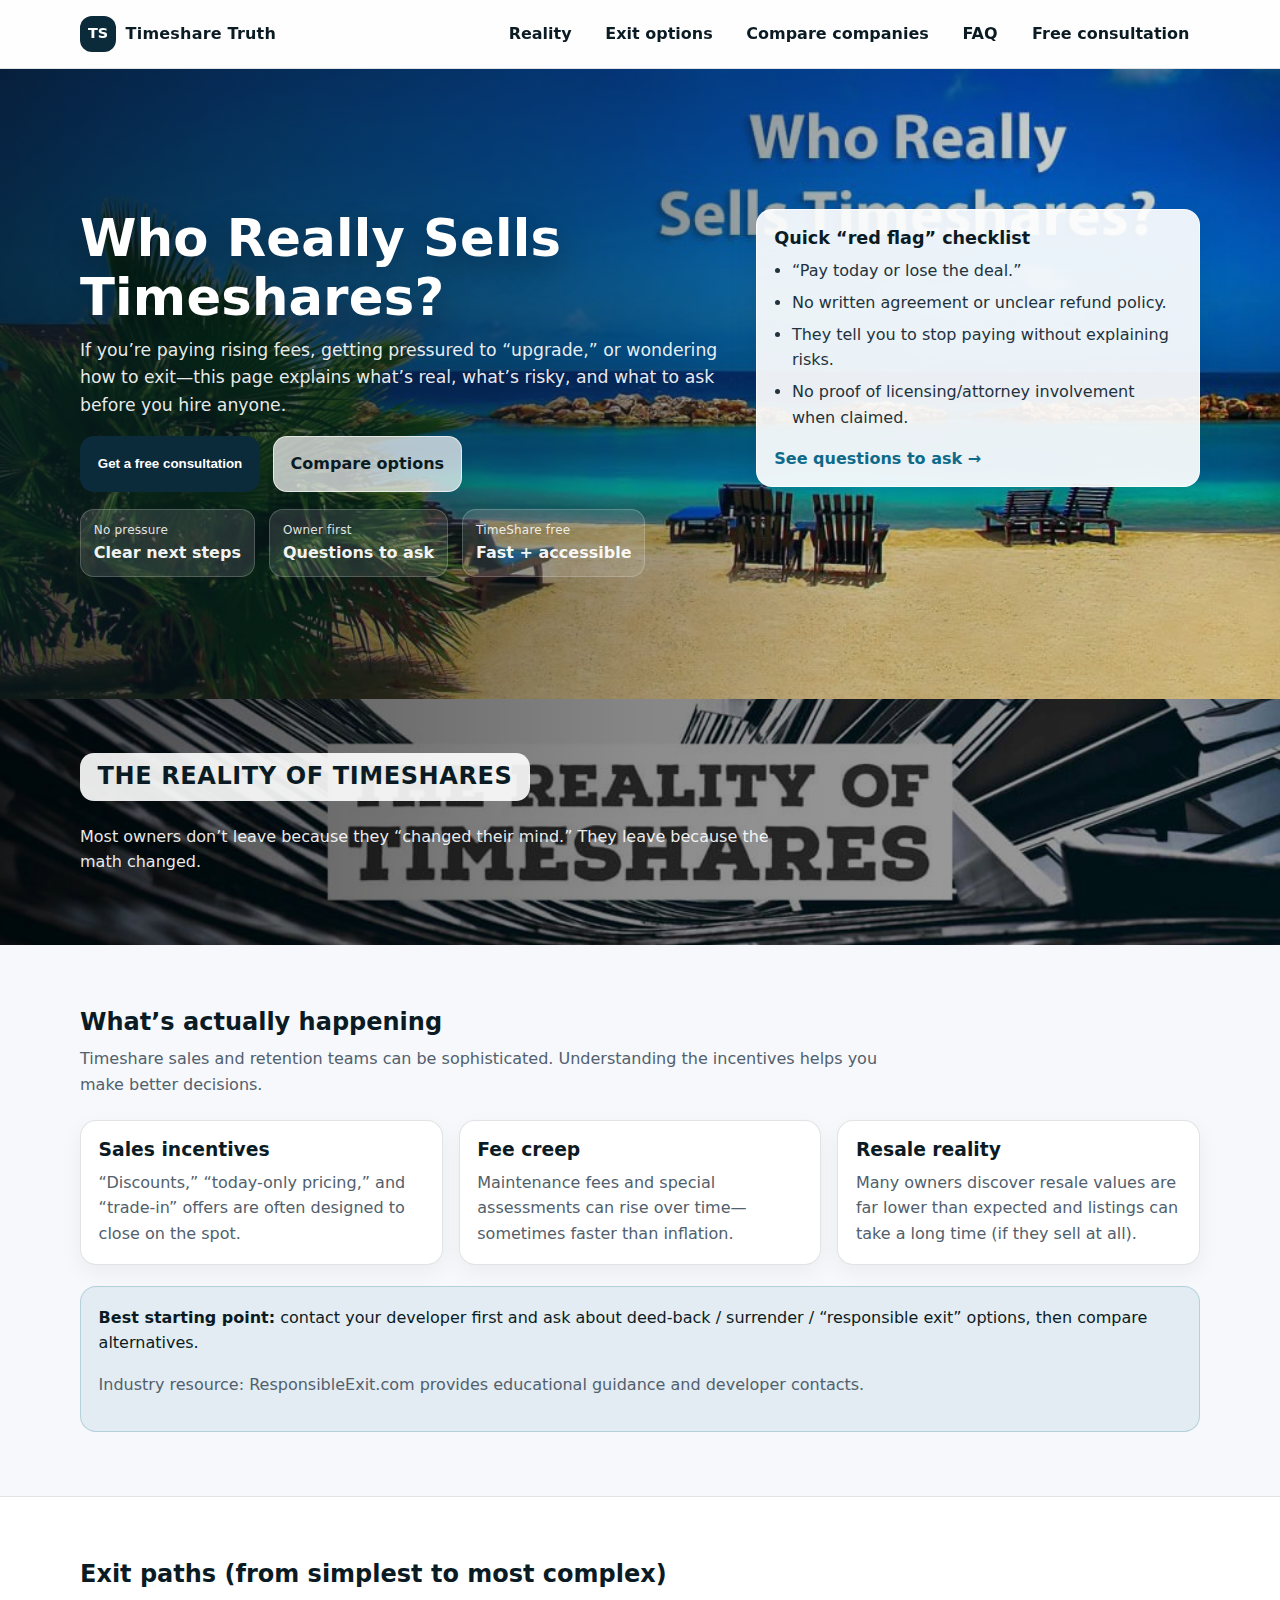
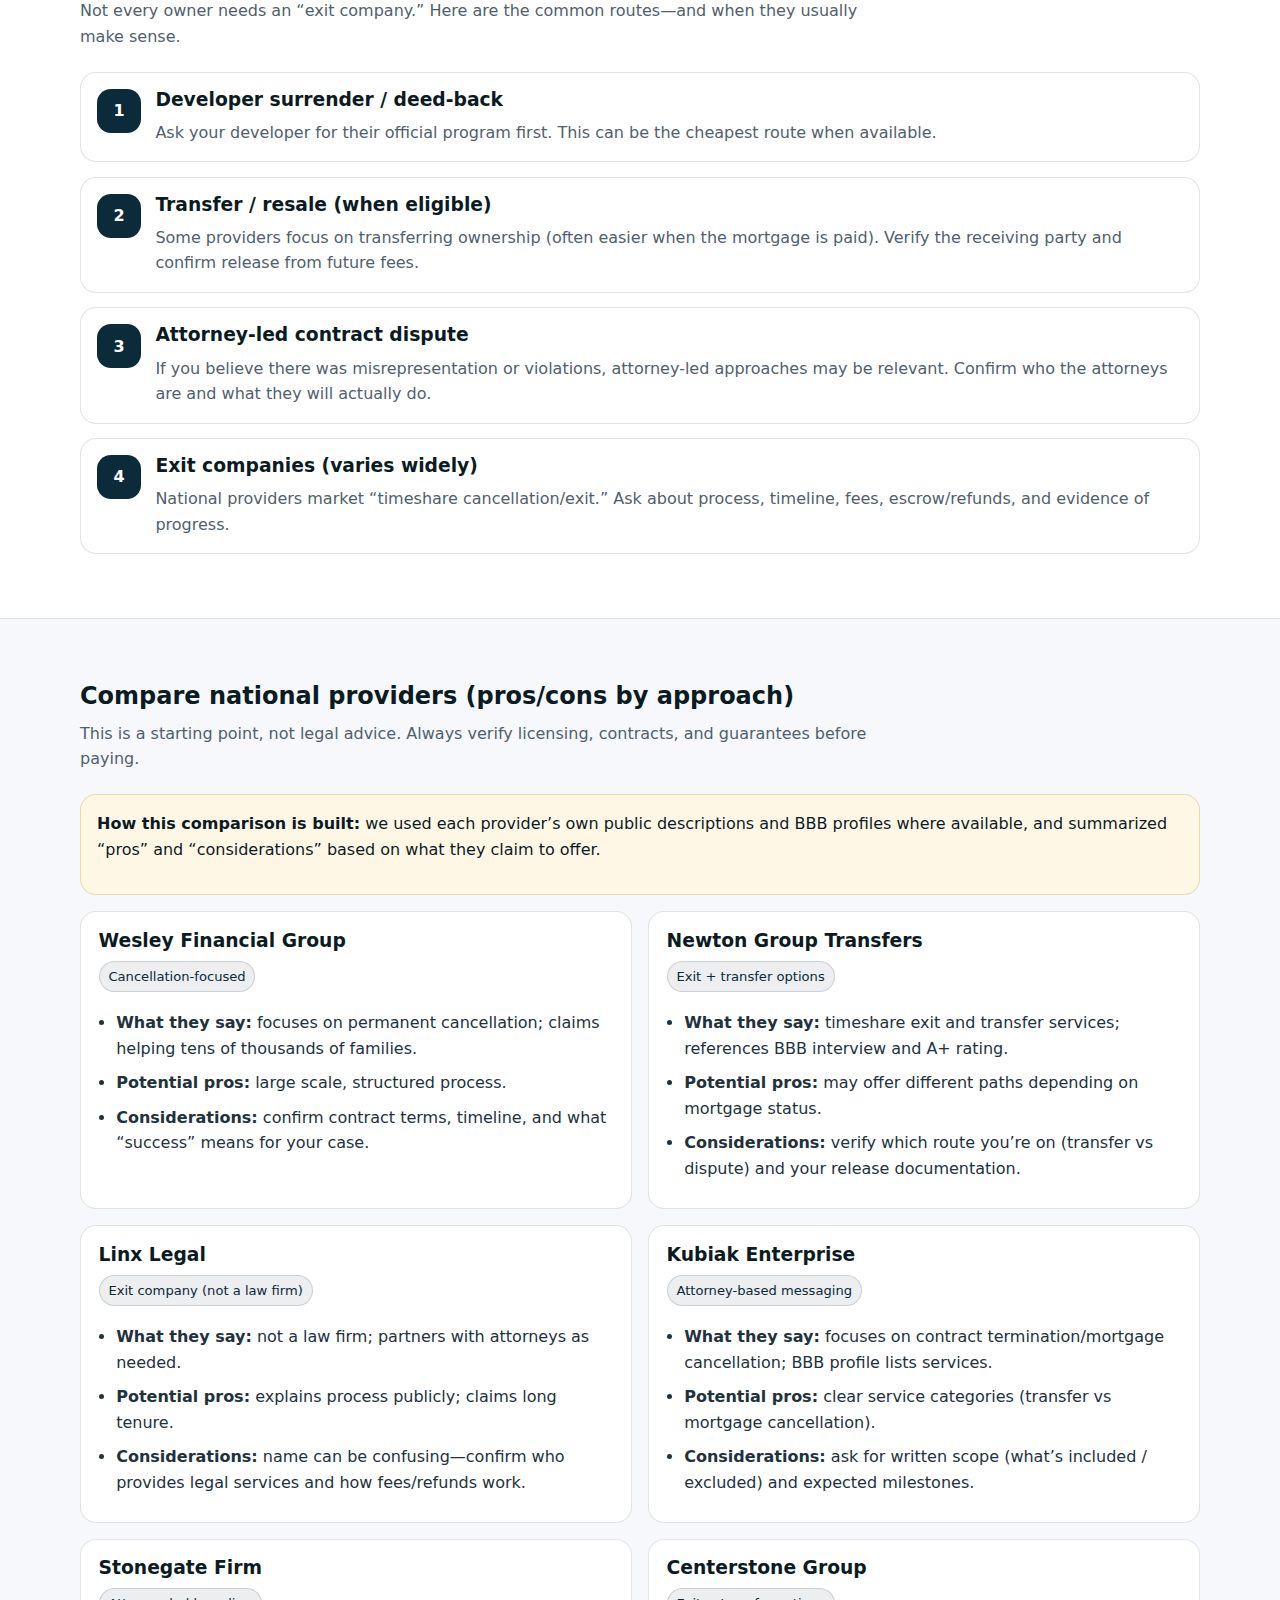
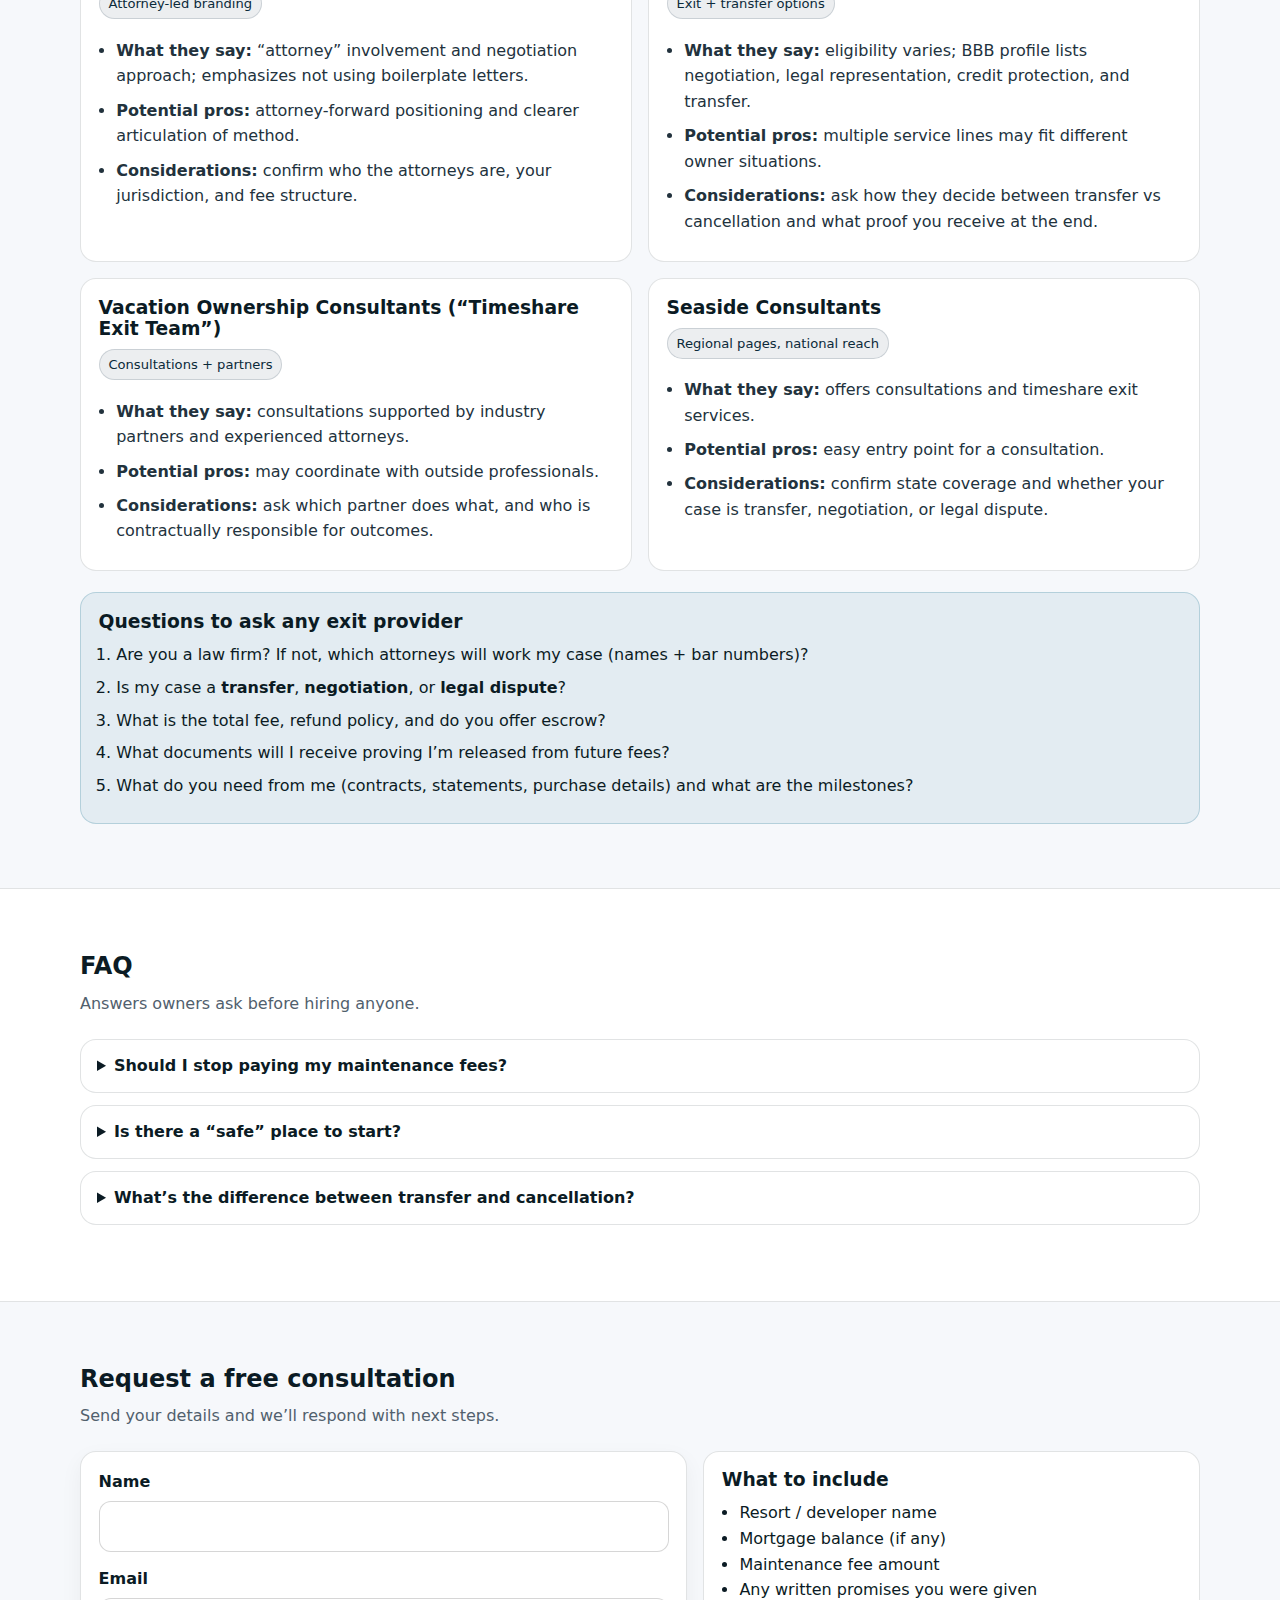
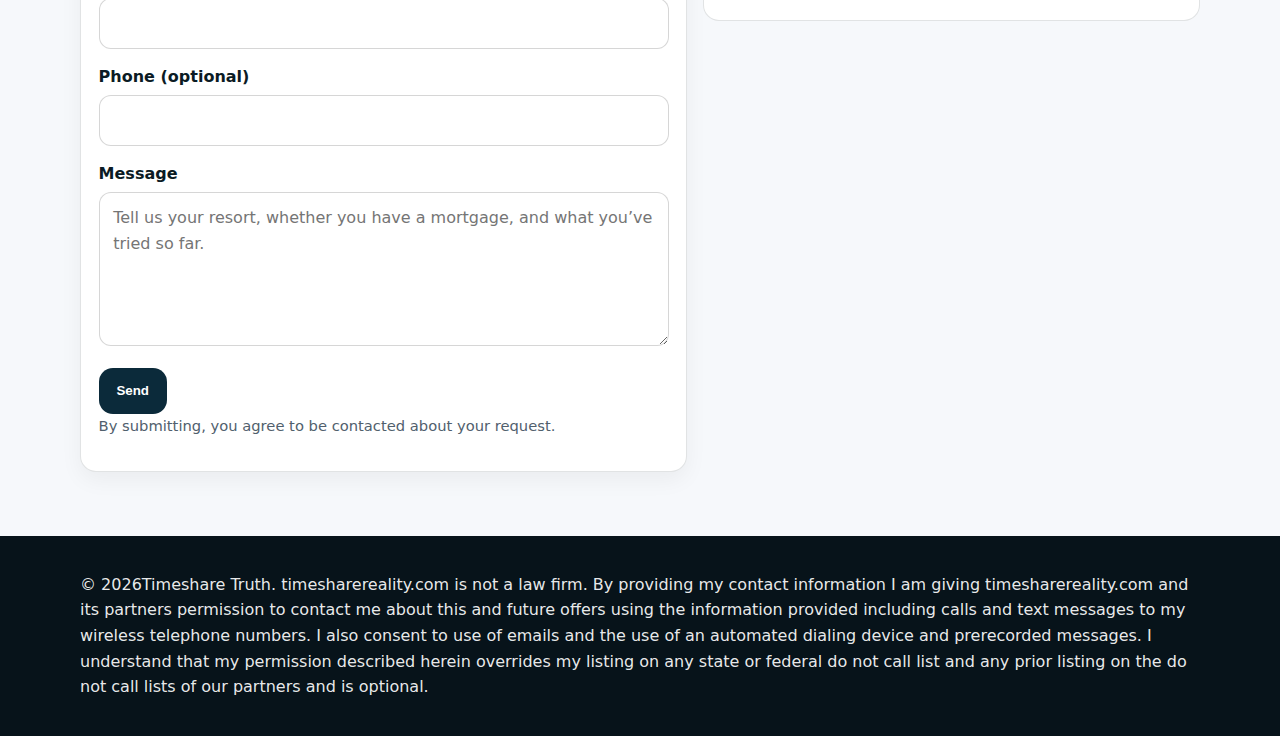
<file: index.html>
<!doctype html>
<html lang="en">
<head>
  <meta charset="utf-8" />
  <meta name="viewport" content="width=device-width, initial-scale=1" />
  <title>The Reality of Timeshares | Know your options before you pay anyone</title>
  <meta name="description" content="A plain-English guide to how timeshares are sold and what responsible exit options look like. Compare common approaches used by national timeshare exit providers and learn what to ask before you hire." />
  <meta name="robots" content="index,follow" />

 
  <link rel="canonical" href="https://avivianowebdesign.github.io/timeshare-site" />

  <meta property="og:title" content="The Reality of Timeshares" />
  <meta property="og:description" content="Know your options before you pay anyone." />
  <meta property="og:type" content="website" />

  <meta name="theme-color" content="#0b2a3a" />
  <link rel="preload" href="styles.css" as="style" />
  <link rel="stylesheet" href="styles.css" />
</head>

<body>
  <a class="skip-link" href="#main">Skip to content</a>

  <header class="site-header" data-header>
    <div class="container header-inner">
      <a class="brand" href="#top" aria-label="Home">
        <span class="brand-mark" aria-hidden="true">TS</span>
        <span class="brand-name">Timeshare Truth</span>
      </a>

      <button class="nav-toggle" type="button" aria-expanded="false" aria-controls="site-nav" data-nav-toggle>
        <span class="sr-only">Open menu</span>
        <span class="hamburger" aria-hidden="true"></span>
      </button>

      <nav id="site-nav" class="site-nav" aria-label="Primary" data-nav>
        <ul>
          <li><a href="#reality">Reality</a></li>
          <li><a href="#options">Exit options</a></li>
          <li><a href="#compare">Compare companies</a></li>
          <li><a href="#faq">FAQ</a></li>
          <li><a class="btn btn-sm" href="#contact">Free consultation</a></li>
        </ul>
      </nav>
    </div>
  </header>

  <main id="main">
    <!-- HERO (layout inspired by your provided images) -->
    <section id="top" class="hero hero--beach" aria-label="Hero">
      <div class="hero-overlay" aria-hidden="true"></div>
      <div class="container hero-inner">
        <div class="hero-copy">
          <h1>Who Really Sells Timeshares?</h1>
          <p class="lead">If you’re paying rising fees, getting pressured to “upgrade,” or wondering how to exit—this page explains what’s real, what’s risky, and what to ask before you hire anyone.</p>

          <div class="hero-actions">
            <button class="btn btn-primary" type="button" data-open-modal>Get a free consultation</button>
            <a class="btn btn-ghost" href="#compare">Compare options</a>
          </div>

          <div class="trust-row" role="list" aria-label="Key points">
            <div class="trust-item" role="listitem">
              <span class="trust-kicker">No pressure</span>
              <span class="trust-text">Clear next steps</span>
            </div>
            <div class="trust-item" role="listitem">
              <span class="trust-kicker">Owner first</span>
              <span class="trust-text">Questions to ask</span>
            </div>
            <div class="trust-item" role="listitem">
              <span class="trust-kicker">TimeShare free</span>
              <span class="trust-text">Fast + accessible</span>
            </div>
          </div>
        </div>

        <aside class="hero-card" aria-label="Quick checklist">
          <h2 class="card-title">Quick “red flag” checklist</h2>
          <ul class="checklist">
            <li>“Pay today or lose the deal.”</li>
            <li>No written agreement or unclear refund policy.</li>
            <li>They tell you to stop paying without explaining risks.</li>
            <li>No proof of licensing/attorney involvement when claimed.</li>
          </ul>
          <a class="card-link" href="#faq">See questions to ask →</a>
        </aside>
      </div>
    </section>

    <!-- SECOND HERO / BANNER -->
    <section class="banner banner--mono" aria-label="Banner">
      <div class="container banner-inner">
        <h2 class="banner-title">THE REALITY OF TIMESHARES</h2>
        <p class="banner-text">Most owners don’t leave because they “changed their mind.” They leave because the math changed.</p>
      </div>
    </section>

    <section id="reality" class="section">
      <div class="container">
        <header class="section-head">
          <h2>What’s actually happening</h2>
          <p>Timeshare sales and retention teams can be sophisticated. Understanding the incentives helps you make better decisions.</p>
        </header>

        <div class="grid grid-3">
          <article class="card">
            <h3>Sales incentives</h3>
            <p>“Discounts,” “today-only pricing,” and “trade-in” offers are often designed to close on the spot.</p>
          </article>
          <article class="card">
            <h3>Fee creep</h3>
            <p>Maintenance fees and special assessments can rise over time—sometimes faster than inflation.</p>
          </article>
          <article class="card">
            <h3>Resale reality</h3>
            <p>Many owners discover resale values are far lower than expected and listings can take a long time (if they sell at all).</p>
          </article>
        </div>

        <div class="callout">
          <p><strong>Best starting point:</strong> contact your developer first and ask about deed-back / surrender / “responsible exit” options, then compare alternatives.</p>
          <p class="muted">Industry resource: ResponsibleExit.com provides educational guidance and developer contacts.</p>
        </div>
      </div>
    </section>

    <section id="options" class="section section-alt">
      <div class="container">
        <header class="section-head">
          <h2>Exit paths (from simplest to most complex)</h2>
          <p>Not every owner needs an “exit company.” Here are the common routes—and when they usually make sense.</p>
        </header>

        <div class="stack">
          <div class="step">
            <div class="step-num" aria-hidden="true">1</div>
            <div class="step-body">
              <h3>Developer surrender / deed-back</h3>
              <p>Ask your developer for their official program first. This can be the cheapest route when available.</p>
            </div>
          </div>

          <div class="step">
            <div class="step-num" aria-hidden="true">2</div>
            <div class="step-body">
              <h3>Transfer / resale (when eligible)</h3>
              <p>Some providers focus on transferring ownership (often easier when the mortgage is paid). Verify the receiving party and confirm release from future fees.</p>
            </div>
          </div>

          <div class="step">
            <div class="step-num" aria-hidden="true">3</div>
            <div class="step-body">
              <h3>Attorney-led contract dispute</h3>
              <p>If you believe there was misrepresentation or violations, attorney-led approaches may be relevant. Confirm who the attorneys are and what they will actually do.</p>
            </div>
          </div>

          <div class="step">
            <div class="step-num" aria-hidden="true">4</div>
            <div class="step-body">
              <h3>Exit companies (varies widely)</h3>
              <p>National providers market “timeshare cancellation/exit.” Ask about process, timeline, fees, escrow/refunds, and evidence of progress.</p>
            </div>
          </div>
        </div>
      </div>
    </section>

    <section id="compare" class="section">
      <div class="container">
        <header class="section-head">
          <h2>Compare national providers (pros/cons by approach)</h2>
          <p>This is a starting point, not legal advice. Always verify licensing, contracts, and guarantees before paying.</p>
        </header>

        <div class="note">
          <p><strong>How this comparison is built:</strong> we used each provider’s own public descriptions and BBB profiles where available, and summarized “pros” and “considerations” based on what they claim to offer.</p>
        </div>

        <div class="compare-grid">
          <article class="compare-card">
            <h3>Wesley Financial Group</h3>
            <p class="tag">Cancellation-focused</p>
            <ul>
              <li><strong>What they say:</strong> focuses on permanent cancellation; claims helping tens of thousands of families.</li>
              <li><strong>Potential pros:</strong> large scale, structured process.</li>
              <li><strong>Considerations:</strong> confirm contract terms, timeline, and what “success” means for your case.</li>
            </ul>
          </article>

          <article class="compare-card">
            <h3>Newton Group Transfers</h3>
            <p class="tag">Exit + transfer options</p>
            <ul>
              <li><strong>What they say:</strong> timeshare exit and transfer services; references BBB interview and A+ rating.</li>
              <li><strong>Potential pros:</strong> may offer different paths depending on mortgage status.</li>
              <li><strong>Considerations:</strong> verify which route you’re on (transfer vs dispute) and your release documentation.</li>
            </ul>
          </article>

          <article class="compare-card">
            <h3>Linx Legal</h3>
            <p class="tag">Exit company (not a law firm)</p>
            <ul>
              <li><strong>What they say:</strong> not a law firm; partners with attorneys as needed.</li>
              <li><strong>Potential pros:</strong> explains process publicly; claims long tenure.</li>
              <li><strong>Considerations:</strong> name can be confusing—confirm who provides legal services and how fees/refunds work.</li>
            </ul>
          </article>

          <article class="compare-card">
            <h3>Kubiak Enterprise</h3>
            <p class="tag">Attorney-based messaging</p>
            <ul>
              <li><strong>What they say:</strong> focuses on contract termination/mortgage cancellation; BBB profile lists services.</li>
              <li><strong>Potential pros:</strong> clear service categories (transfer vs mortgage cancellation).</li>
              <li><strong>Considerations:</strong> ask for written scope (what’s included / excluded) and expected milestones.</li>
            </ul>
          </article>

          <article class="compare-card">
            <h3>Stonegate Firm</h3>
            <p class="tag">Attorney-led branding</p>
            <ul>
              <li><strong>What they say:</strong> “attorney” involvement and negotiation approach; emphasizes not using boilerplate letters.</li>
              <li><strong>Potential pros:</strong> attorney-forward positioning and clearer articulation of method.</li>
              <li><strong>Considerations:</strong> confirm who the attorneys are, your jurisdiction, and fee structure.</li>
            </ul>
          </article>

          <article class="compare-card">
            <h3>Centerstone Group</h3>
            <p class="tag">Exit + transfer options</p>
            <ul>
              <li><strong>What they say:</strong> eligibility varies; BBB profile lists negotiation, legal representation, credit protection, and transfer.</li>
              <li><strong>Potential pros:</strong> multiple service lines may fit different owner situations.</li>
              <li><strong>Considerations:</strong> ask how they decide between transfer vs cancellation and what proof you receive at the end.</li>
            </ul>
          </article>

          <article class="compare-card">
            <h3>Vacation Ownership Consultants (“Timeshare Exit Team”)</h3>
            <p class="tag">Consultations + partners</p>
            <ul>
              <li><strong>What they say:</strong> consultations supported by industry partners and experienced attorneys.</li>
              <li><strong>Potential pros:</strong> may coordinate with outside professionals.</li>
              <li><strong>Considerations:</strong> ask which partner does what, and who is contractually responsible for outcomes.</li>
            </ul>
          </article>

          <article class="compare-card">
            <h3>Seaside Consultants</h3>
            <p class="tag">Regional pages, national reach</p>
            <ul>
              <li><strong>What they say:</strong> offers consultations and timeshare exit services.</li>
              <li><strong>Potential pros:</strong> easy entry point for a consultation.</li>
              <li><strong>Considerations:</strong> confirm state coverage and whether your case is transfer, negotiation, or legal dispute.</li>
            </ul>
          </article>
        </div>

        <div class="callout">
          <h3>Questions to ask any exit provider</h3>
          <ol class="questions">
            <li>Are you a law firm? If not, which attorneys will work my case (names + bar numbers)?</li>
            <li>Is my case a <strong>transfer</strong>, <strong>negotiation</strong>, or <strong>legal dispute</strong>?</li>
            <li>What is the total fee, refund policy, and do you offer escrow?</li>
            <li>What documents will I receive proving I’m released from future fees?</li>
            <li>What do you need from me (contracts, statements, purchase details) and what are the milestones?</li>
          </ol>
        </div>
      </div>
    </section>

    <section id="faq" class="section section-alt">
      <div class="container">
        <header class="section-head">
          <h2>FAQ</h2>
          <p>Answers owners ask before hiring anyone.</p>
        </header>

        <div class="faq">
          <details>
            <summary>Should I stop paying my maintenance fees?</summary>
            <div class="faq-body">
              <p>Don’t do anything based on a sales pitch. Ask for a written plan that explains the risks, including credit impact, collections, or foreclosure on deeded products. Consider speaking to a licensed attorney in your state.</p>
            </div>
          </details>
          <details>
            <summary>Is there a “safe” place to start?</summary>
            <div class="faq-body">
              <p>Start by contacting your developer for official exit options, and review educational resources like ResponsibleExit.com for guidance on responsible exit paths.</p>
            </div>
          </details>
          <details>
            <summary>What’s the difference between transfer and cancellation?</summary>
            <div class="faq-body">
              <p><strong>Transfer</strong> changes the owner on title/contract. <strong>Cancellation</strong> aims to terminate obligations entirely (often through negotiation or legal theories). Which one you need depends on your contract and mortgage status.</p>
            </div>
          </details>
        </div>
      </div>
    </section>

    <section id="contact" class="section">
      <div class="container">
        <header class="section-head">
          <h2>Request a free consultation</h2>
          <p>Send your details and we’ll respond with next steps.</p>
        </header>

        
<div class="contact-grid">  <!-- ✅ Formspree form (replaces Netlify) -->
  <form
    class="form" 
    action="https://formspree.io/f/xeeooznw"
    action="https://formspree.io/f/xeeooznw"
    method="POST"
    > 
    
    <div class="field">
      <label for="name">Name</label>
      <input id="name" name="name" type="text" autocomplete="name" required />
    </div>
    <div class="field"> <label for="email">Email</label> 
      <input id="email" name="email" type="email" autocomplete="email" required /> 
    </div>
    
    <div class="field"> <label for="phone">Phone (optional)</label>
      <input id="phone" name="phone" type="tel" autocomplete="tel" /> 
    </div> 
    
    <div class="field"> <label for="message">Message</label> 
      <textarea
        id="message" 
        name="message"
        rows="5"
        required placeholder="Tell us your resort, whether you have a mortgage, and what you’ve tried so far."
        ></textarea> 
    </div> 
    
    <!-- Redirect after submit (prevents 404) -->
<input type="hidden" name="_redirect" value="success.html" />
<!-- Spam honeypot -->
<input type="text" name="_gotcha" style="display:none" />
    
<button class="btn btn-primary" type="submit">Send</button>
    <p class="muted small">
      By submitting, you agree to be contacted about your request.
    </p>
  </form>


          <aside class="sidebar">
            <div class="sidebar-card">
              <h3>What to include</h3>
              <ul>
                <li>Resort / developer name</li>
                <li>Mortgage balance (if any)</li>
                <li>Maintenance fee amount</li>
                <li>Any written promises you were given</li>
              </ul>
            </div>
          </aside>
        </div>
      </div>
    </section>
  </main>

  <footer class="site-footer">
    <div class="container footer-inner">
      <p>© <span id="year"></span>Timeshare Truth. timesharereality.com is not a law firm. By providing my contact information I am giving timesharereality.com and its partners permission to contact me about this and future offers using the information provided including calls and text messages to my wireless telephone numbers. I also consent to use of emails and the use of an automated dialing device and prerecorded messages. I understand that my permission described herein overrides my listing on any state or federal do not call list and any prior listing on the do not call lists of our partners and is optional.</p>
      <p class="muted small"></p>
    </div>
  </footer>
<!-- ✅ MODAL FORM (ALSO FORMSPREE FIXED) -->
<div class="modal" id="cta-modal" aria-hidden="true">
  <div class="modal-panel">
    <button class="modal-close" data-close-modal>&times;</button>
    <h2>Get a free consultation</h2>

    <form action="https://formspree.io/f/xeeooznw" method="POST">
      <label>Name
        <input type="text" name="name" required />
      </label>

      <label>Email
        <input type="email" name="email" required />
      </label>

      <label>Phone
        <input type="tel" name="phone" />
      </label>

      <label>Message
        <textarea name="message" required></textarea>
      </label>

      <input type="hidden" name="_redirect" value="success.html" />
      <input type="text" name="_gotcha" style="display:none" />

      <button type="submit" class="btn btn-primary">Submit</button>
    </form>
  </div>
</div>

 
    
<script src="script.js"></script>
</body>
</html>
</file>
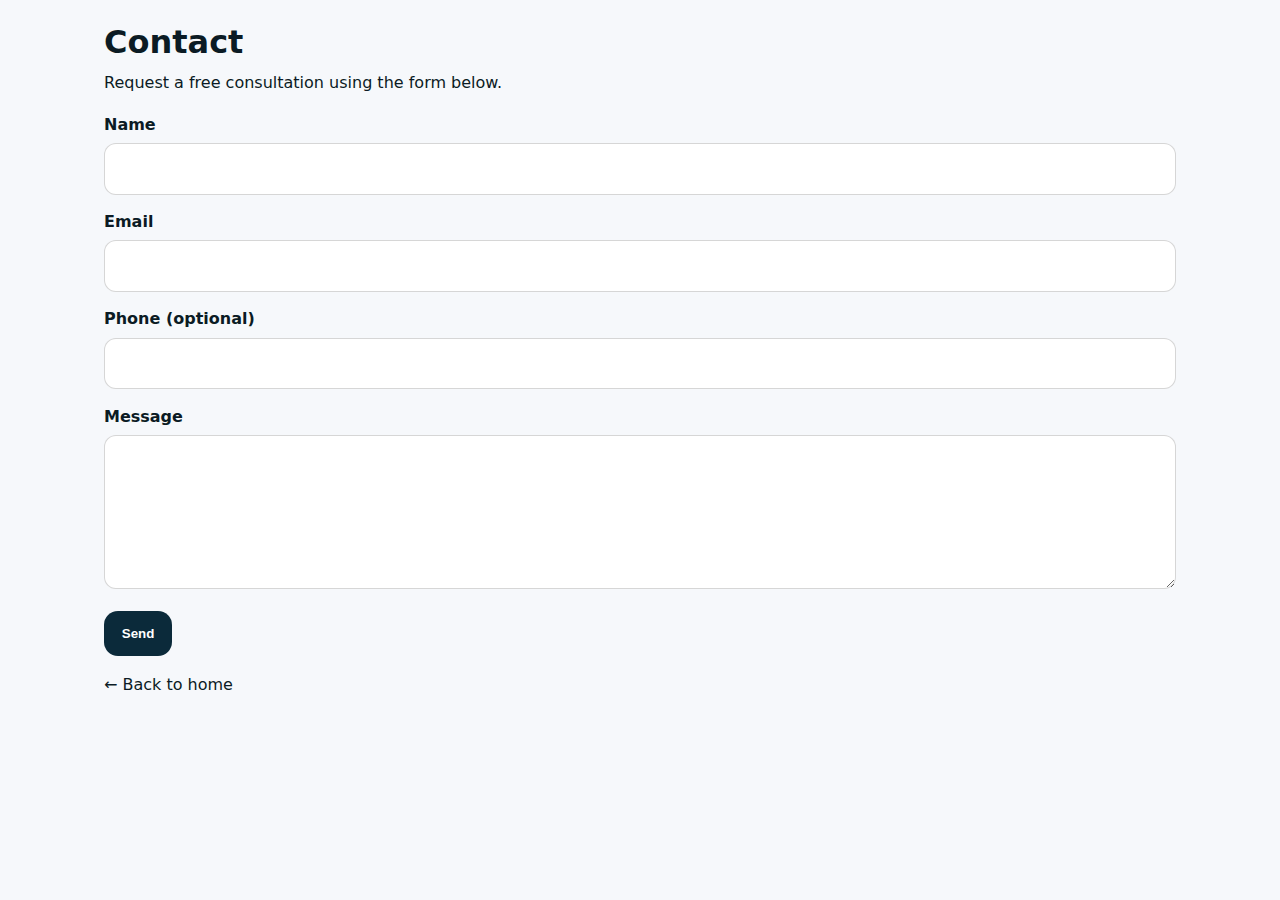
<file: contact.html>
<!doctype html>
<html lang="en">
<head>
  <meta charset="utf-8" />
  <meta name="viewport" content="width=device-width, initial-scale=1" />
  <title>Contact | Timeshare Reality</title>
  <meta name="robots" content="index,follow" />
  <!-- Canonical (avoid Netlify URL) -->
  <link rel="canonical" href="http://timesharereality.com/" />


  <meta name="theme-color" content="#0b2a3a" />
  <link rel="preload" href="styles.css" as="style" />
  <link rel="stylesheet" href="styles.css" />
</head>
<body>
  <main class="container" style="padding:24px;">
    <h1>Contact</h1>
    <p>Request a free consultation using the form below.</p>

    <form action="https://formspree.io/f/xeeooznw" method="POST">
      <div class="field">
        <label>Name</label>
        <input name="name" type="text" required />
      </div>

      <div class="field">
        <label>Email</label>
        <input name="email" type="email" required />
      </div>

      <div class="field">
        <label>Phone (optional)</label>
        <input name="phone" type="tel" />
      </div>

      <div class="field">
        <label>Message</label>
        <textarea name="message" rows="5" required></textarea>
      </div>

      <input type="hidden" name="_redirect" value="success.html" />
      <input type="text" name="_gotcha" style="display:none" />

      <button class="btn btn-primary" type="submit">Send</button>
    </form>

    <p style="margin-top:16px;"><a href="index.html">← Back to home</a></p>
  </main>
</body>
</html>
</file>
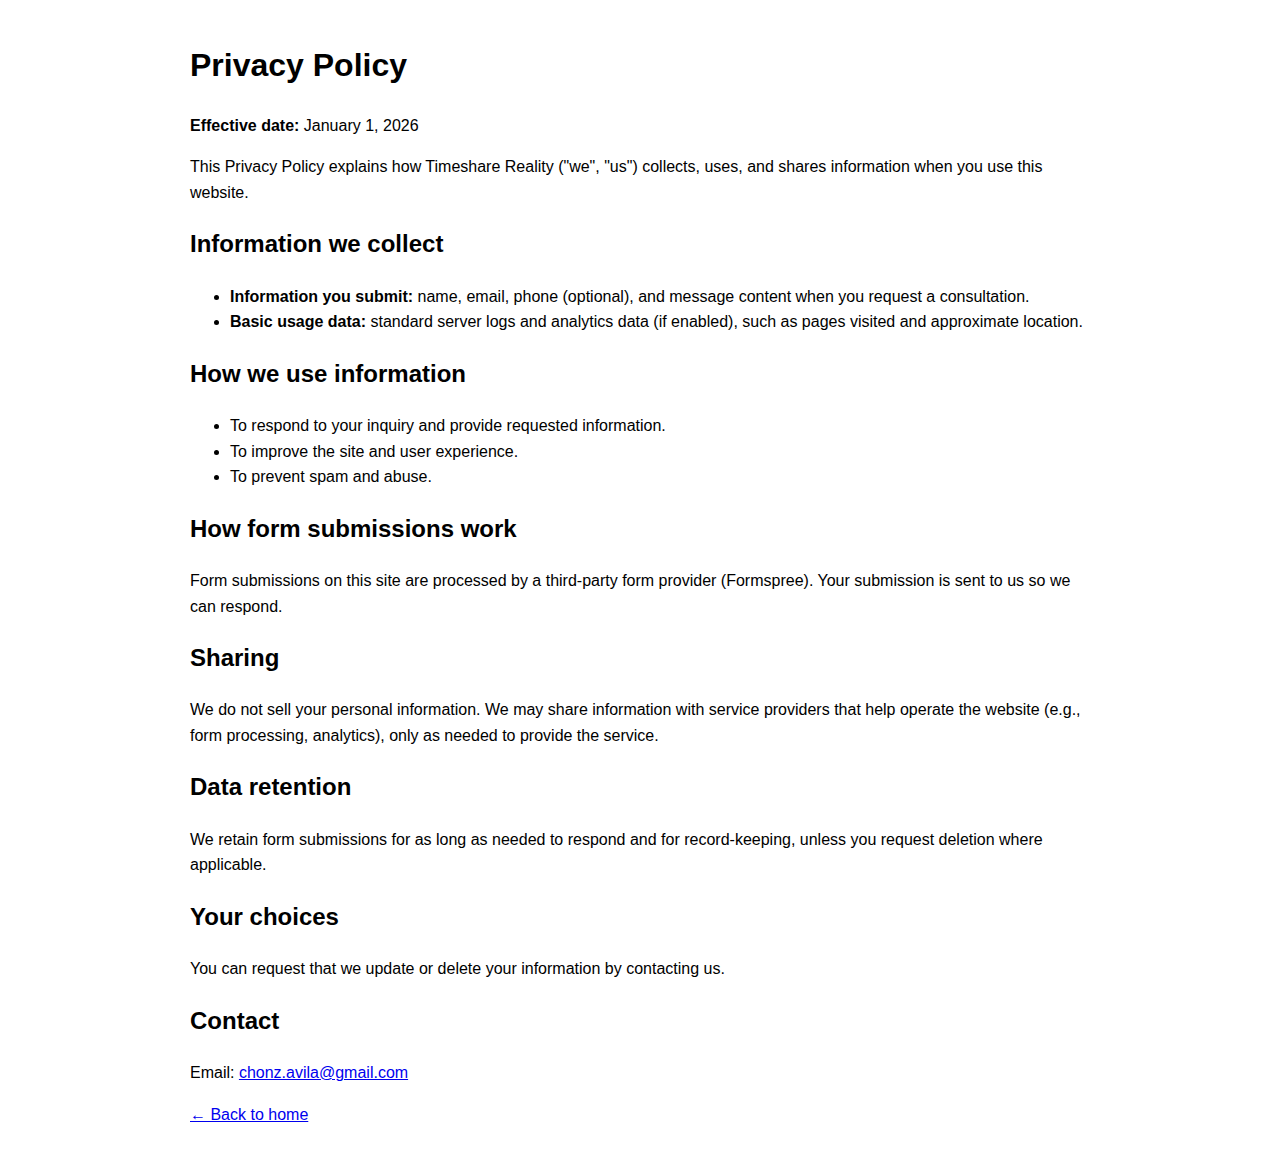
<file: privacy.html>
<!doctype html>
<html lang="en">
<head>
  <meta charset="utf-8" />
  <meta name="viewport" content="width=device-width, initial-scale=1" />
  <title>Privacy Policy | Timeshare Reality</title>
  <meta name="robots" content="index,follow" />
  <link rel="canonical" href="https://timesharereality.com/privacy.html" />
</head>
<body>
  <main style="max-width:900px;margin:40px auto;font-family:Arial;line-height:1.6;padding:0 16px;">
    <h1>Privacy Policy</h1>
    <p><strong>Effective date:</strong> January 1, 2026</p>

    <p>This Privacy Policy explains how Timeshare Reality ("we", "us") collects, uses, and shares information when you use this website.</p>

    <h2>Information we collect</h2>
    <ul>
      <li><strong>Information you submit:</strong> name, email, phone (optional), and message content when you request a consultation.</li>
      <li><strong>Basic usage data:</strong> standard server logs and analytics data (if enabled), such as pages visited and approximate location.</li>
    </ul>

    <h2>How we use information</h2>
    <ul>
      <li>To respond to your inquiry and provide requested information.</li>
      <li>To improve the site and user experience.</li>
      <li>To prevent spam and abuse.</li>
    </ul>

    <h2>How form submissions work</h2>
    <p>Form submissions on this site are processed by a third-party form provider (Formspree). Your submission is sent to us so we can respond.</p>

    <h2>Sharing</h2>
    <p>We do not sell your personal information. We may share information with service providers that help operate the website (e.g., form processing, analytics), only as needed to provide the service.</p>

    <h2>Data retention</h2>
    <p>We retain form submissions for as long as needed to respond and for record-keeping, unless you request deletion where applicable.</p>

    <h2>Your choices</h2>
    <p>You can request that we update or delete your information by contacting us.</p>

    <h2>Contact</h2>
    <p>Email: <a href="mailto:chonz.avila@gmail.com">chonz.avila@gmail.com</a></p>

    <p><a href="index.html">← Back to home</a></p>
  </main>
</body>
</html>
</file>
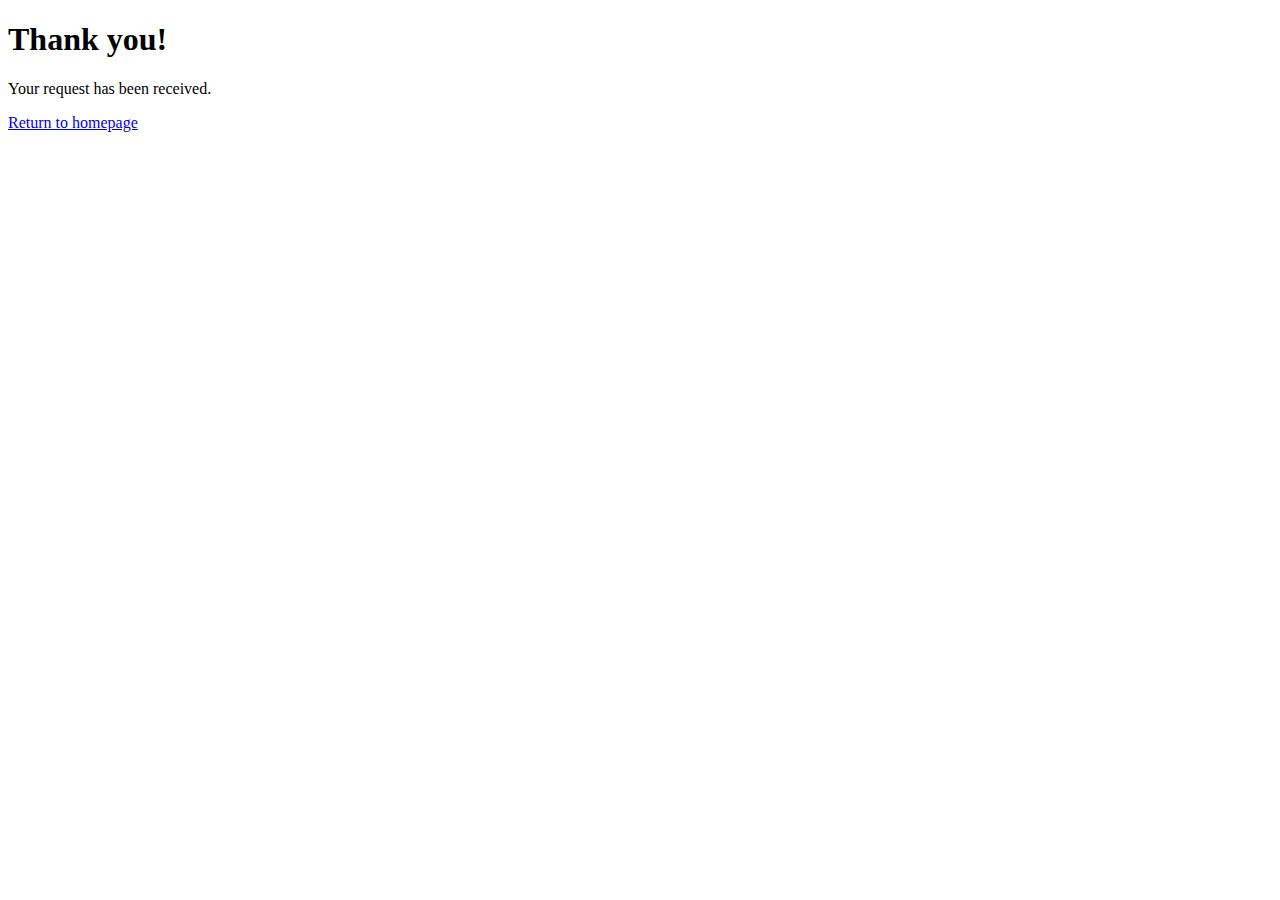
<file: success.html>
<!doctype html>
<html lang="en">
<head>
  <meta charset="utf-8">
  <meta name="viewport" content="width=device-width, initial-scale=1">
  <title>Thank You</title>
</head>

<body>
  <h1>Thank you!</h1>
  <p>Your request has been received.</p>
  <p><a href="index.html">Return to homepage</a></p>
</body>
</html>
</file>
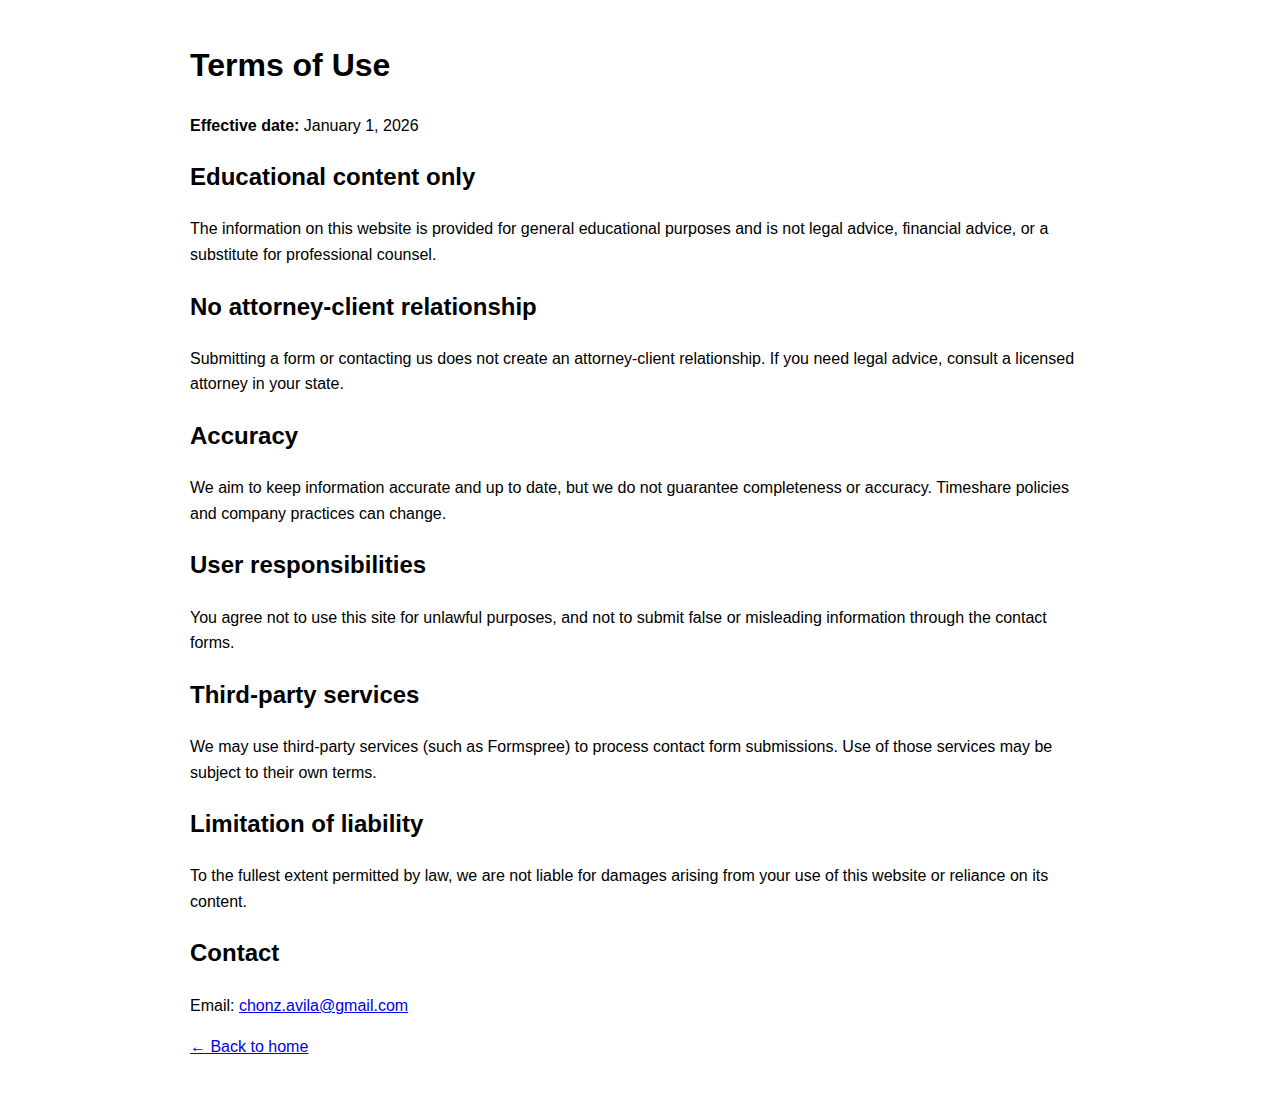
<file: terms.html>
<!doctype html>
<html lang="en">
<head>
  <meta charset="utf-8" />
  <meta name="viewport" content="width=device-width, initial-scale=1" />
  <title>Terms of Use | Timeshare Reality</title>
  <meta name="robots" content="index,follow" />
  <link rel="canonical" href="https://www.timesharereality.com/terms.html" />
</head>
<body>
  <main style="max-width:900px;margin:40px auto;font-family:Arial;line-height:1.6;padding:0 16px;">
    <h1>Terms of Use</h1>
    <p><strong>Effective date:</strong> January 1, 2026</p>

    <h2>Educational content only</h2>
    <p>The information on this website is provided for general educational purposes and is not legal advice, financial advice, or a substitute for professional counsel.</p>

    <h2>No attorney-client relationship</h2>
    <p>Submitting a form or contacting us does not create an attorney-client relationship. If you need legal advice, consult a licensed attorney in your state.</p>

    <h2>Accuracy</h2>
    <p>We aim to keep information accurate and up to date, but we do not guarantee completeness or accuracy. Timeshare policies and company practices can change.</p>

    <h2>User responsibilities</h2>
    <p>You agree not to use this site for unlawful purposes, and not to submit false or misleading information through the contact forms.</p>

    <h2>Third-party services</h2>
    <p>We may use third-party services (such as Formspree) to process contact form submissions. Use of those services may be subject to their own terms.</p>

    <h2>Limitation of liability</h2>
    <p>To the fullest extent permitted by law, we are not liable for damages arising from your use of this website or reliance on its content.</p>

    <h2>Contact</h2>
    <p>Email: <a href="mailto:chonz.avila@gmail.com">chonz.avila@gmail.com</a></p>

    <p><a href="index.html">← Back to home</a></p>
  </main>
</body>
</html>
</file>
<file: styles.css>
/* =========
   Modern, responsive, SEO-friendly landing page
   Layout inspired by provided hero images (beach + bold headline)
   ========= */

/* Reset */
* { box-sizing: border-box; }
html:focus-within { scroll-behavior: smooth; }
body { margin: 0; font-family: system-ui, -apple-system, Segoe UI, Roboto, Arial, sans-serif; line-height: 1.6; color: #0b1b24; background: #f6f8fb; }
img { max-width: 100%; height: auto; }
a { color: inherit; text-decoration: none; }
ul, ol { margin: 0; padding-left: 1.1rem; }
p { margin: 0 0 1rem; }
h1,h2,h3 { line-height: 1.15; margin: 0 0 .6rem; }

:root{
  --bg: #f6f8fb;
  --ink: #0b1b24;
  --muted: #51606d;
  --brand: #0b2a3a;
  --brand2: #0f6a8a;
  --card: #ffffff;
  --border: rgba(11,27,36,.12);
  --shadow: 0 10px 30px rgba(0,0,0,.10);
  --radius: 16px;
  --container: 1120px;
}

/* Accessibility */
.skip-link{
  position:absolute; left:-999px; top:auto; width:1px; height:1px; overflow:hidden;
}
.skip-link:focus{
  left:16px; top:16px; width:auto; height:auto; padding:10px 12px;
  background:#fff; border:1px solid var(--border); border-radius:10px; z-index:10000;
}
.sr-only{
  position:absolute; width:1px; height:1px; padding:0; margin:-1px; overflow:hidden; clip:rect(0,0,0,0); white-space:nowrap; border:0;
}

.container{ width: min(100% - 2rem, var(--container)); margin: 0 auto; }

/* Header */
.site-header{
  position: sticky; top: 0; z-index: 1000;
  background: rgba(255,255,255,.85);
  backdrop-filter: blur(10px);
  border-bottom: 1px solid var(--border);
}
.header-inner{
  display:flex; align-items:center; justify-content:space-between;
  padding: .8rem 0;
}
.brand{ display:flex; align-items:center; gap:.6rem; font-weight:800; }
.brand-mark{
  width: 36px; height: 36px; display:grid; place-items:center;
  border-radius: 12px; background: var(--brand); color:#fff; font-size: .9rem;
}
.brand-name{ letter-spacing:.2px; }

.site-nav ul{ list-style:none; display:flex; gap: .9rem; align-items:center; padding:0; margin:0; }
.site-nav a{ padding: .45rem .6rem; border-radius: 10px; color: var(--ink); font-weight: 650; }
.site-nav a:hover{ background: rgba(11,42,58,.08); }

.nav-toggle{
  display:none; border:1px solid var(--border); background:#fff; border-radius:12px;
  width:44px; height:44px; cursor:pointer;
}
.hamburger{
  display:block; width:20px; height:2px; background: var(--ink); margin: 0 auto; position: relative;
}
.hamburger::before,.hamburger::after{
  content:""; position:absolute; left:0; width:20px; height:2px; background: var(--ink);
}
.hamburger::before{ top:-6px; }
.hamburger::after{ top:6px; }

/* Buttons */
.btn{
  display:inline-flex; align-items:center; justify-content:center;
  gap:.5rem;
  padding:.9rem 1.05rem;
  border-radius: 14px;
  border: 1px solid transparent;
  font-weight: 750;
  cursor:pointer;
  transition: transform .08s ease, background .12s ease, border-color .12s ease;
}
.btn:active{ transform: translateY(1px); }
.btn-primary{ background: var(--brand); color:#fff; }
.btn-primary:hover{ background: #093041; }
.btn-ghost{ background: rgba(255,255,255,.70); border-color: rgba(255,255,255,.65); }
.btn-ghost:hover{ background: rgba(255,255,255,.90); }
.btn-sm{ padding:.55rem .75rem; border-radius: 12px; }

/* Hero */
.hero{
  position: relative;
  min-height: clamp(520px, 70vh, 760px);
  display:flex; align-items:center;
  background: #0b2a3a;
  overflow:hidden;
}
.hero--beach{
  background-image: url("whoreallysellstimeshares.jpg");
  background-size: cover;
  background-position: center;
}
.hero-overlay{
  position:absolute; inset:0;
  background: linear-gradient(110deg, rgba(8,24,33,.82) 0%, rgba(8,24,33,.55) 40%, rgba(8,24,33,.22) 70%, rgba(8,24,33,.10) 100%);
}
.hero-inner{
  position: relative;
  display:grid;
  grid-template-columns: 1.25fr .85fr;
  gap: 1.4rem;
  padding: 5.2rem 0 4rem;
}
.hero-copy h1{
  color:#fff;
  font-size: clamp(2.2rem, 4vw, 3.6rem);
  letter-spacing: .2px;
  text-shadow: 0 12px 30px rgba(0,0,0,.35);
}
.lead{ color: rgba(255,255,255,.92); font-size: 1.08rem; max-width: 60ch; }
.hero-actions{ display:flex; gap:.8rem; flex-wrap: wrap; margin-top: .8rem; margin-bottom: 1.1rem; }
.trust-row{ display:flex; gap: .9rem; flex-wrap: wrap; }
.trust-item{
  background: rgba(255,255,255,.12);
  border: 1px solid rgba(255,255,255,.20);
  padding: .65rem .8rem;
  border-radius: 14px;
  color: rgba(255,255,255,.95);
}
.trust-kicker{ display:block; font-size:.75rem; letter-spacing:.2px; opacity:.92; }
.trust-text{ display:block; font-weight: 750; }

.hero-card{
  align-self: start;
  background: rgba(255,255,255,.92);
  border: 1px solid rgba(255,255,255,.65);
  border-radius: var(--radius);
  padding: 1.1rem 1.1rem .9rem;
  box-shadow: var(--shadow);
}
.card-title{ font-size: 1.1rem; }
.checklist{ margin-top: .6rem; }
.checklist li{ margin: .4rem 0; color: #22323d; }
.card-link{ display:inline-block; margin-top: .6rem; font-weight: 750; color: var(--brand2); }

/* Banner */
.banner{
  background: #0b1b24;
  color:#fff;
}
.banner--mono{
  background-image: url("TS exit.jpg");
  background-size: cover;
  background-position: center;
  position: relative;
}
.banner--mono::before{
  content:""; position:absolute; inset:0;
  background: linear-gradient(90deg, rgba(0,0,0,.70), rgba(0,0,0,.45), rgba(0,0,0,.35));
}
.banner-inner{
  position: relative;
  padding: 3.4rem 0;
}
.banner-title{
  display:inline-block;
  background: rgba(255,255,255,.90);
  color:#0b1b24;
  padding: .65rem 1.1rem;
  border-radius: 14px;
  font-weight: 900;
  letter-spacing: .6px;
  text-transform: uppercase;
}
.banner-text{ margin-top: .8rem; max-width: 68ch; color: rgba(255,255,255,.92); }

/* Sections */
.section{ padding: 4rem 0; }
.section-alt{ background:#fff; border-top:1px solid var(--border); border-bottom:1px solid var(--border); }
.section-head{ margin-bottom: 1.4rem; }
.section-head p{ color: var(--muted); max-width: 80ch; }

.grid{ display:grid; gap: 1rem; }
.grid-3{ grid-template-columns: repeat(3, 1fr); }

.card{
  background: var(--card);
  border: 1px solid var(--border);
  border-radius: var(--radius);
  padding: 1.1rem;
  box-shadow: 0 8px 22px rgba(0,0,0,.05);
}
.card p{ color: var(--muted); margin-bottom: 0; }

.callout{
  margin-top: 1.3rem;
  background: rgba(15,106,138,.08);
  border: 1px solid rgba(15,106,138,.22);
  border-radius: var(--radius);
  padding: 1.1rem;
}
.muted{ color: var(--muted); }
.small{ font-size: .92rem; }

.stack{ display:grid; gap: .9rem; }
.step{
  display:grid;
  grid-template-columns: 44px 1fr;
  gap: .9rem;
  background: var(--card);
  border: 1px solid var(--border);
  border-radius: var(--radius);
  padding: 1rem;
}
.step-num{
  width:44px; height:44px; border-radius: 14px;
  display:grid; place-items:center;
  background: var(--brand); color:#fff; font-weight: 900;
}
.step-body p{ color: var(--muted); margin-bottom:0; }

.note{
  background: #fff7e6;
  border: 1px solid rgba(181,129,0,.25);
  border-radius: var(--radius);
  padding: 1rem;
  margin-bottom: 1rem;
}

/* Comparison */
.compare-grid{
  display:grid;
  grid-template-columns: repeat(2, 1fr);
  gap: 1rem;
}
.compare-card{
  background: var(--card);
  border: 1px solid var(--border);
  border-radius: var(--radius);
  padding: 1.1rem;
}
.tag{
  display:inline-block;
  font-size: .82rem;
  padding: .25rem .55rem;
  border-radius: 999px;
  background: rgba(11,42,58,.08);
  border: 1px solid rgba(11,42,58,.15);
  color: var(--brand);
  margin-bottom: .6rem;
}
.compare-card ul{ margin:0; padding-left: 1.1rem; color: #22323d; }
.compare-card li{ margin: .55rem 0; }
.questions{ margin: .6rem 0 0; }
.questions li{ margin: .45rem 0; }

/* FAQ */
.faq details{
  background: var(--card);
  border: 1px solid var(--border);
  border-radius: var(--radius);
  padding: .85rem 1rem;
  margin-bottom: .7rem;
}
.faq summary{ cursor:pointer; font-weight: 800; }
.faq-body{ margin-top: .6rem; color: var(--muted); }

/* Contact */
.contact-grid{
  display:grid;
  grid-template-columns: 1.1fr .9fr;
  gap: 1rem;
  align-items:start;
}
.form{
  background: var(--card);
  border: 1px solid var(--border);
  border-radius: var(--radius);
  padding: 1.1rem;
  box-shadow: 0 8px 22px rgba(0,0,0,.05);
}
.field{ margin-bottom: .9rem; }
label{ display:block; font-weight: 750; margin-bottom: .35rem; }
input, textarea{
  width:100%;
  padding: .75rem .85rem;
  border-radius: 12px;
  border: 1px solid rgba(0,0,0,.16);
  font: inherit;
  background:#fff;
}
input:focus, textarea:focus{ outline: 3px solid rgba(15,106,138,.25); border-color: rgba(15,106,138,.55); }

.sidebar-card{
  background: var(--card);
  border: 1px solid var(--border);
  border-radius: var(--radius);
  padding: 1.1rem;
  margin-bottom: .9rem;
}

/* Footer */
.site-footer{
  background: #07131a;
  color: rgba(255,255,255,.92);
  padding: 2rem 0;
}
.footer-inner p{ margin: .25rem 0; }

/* Modal */
.modal{
  position: fixed;
  inset: 0;
  display: none;
  z-index: 2000;
}
.modal[aria-hidden="false"]{ display:block; }
.modal-backdrop{
  position:absolute; inset:0;
  background: rgba(0,0,0,.55);
}
.modal-panel{
  position: relative;
  width: min(680px, calc(100% - 2rem));
  margin: 8vh auto 0;
  background: #fff;
  border-radius: 18px;
  border: 1px solid rgba(0,0,0,.14);
  box-shadow: var(--shadow);
  padding: 1.1rem;
}
.modal-close{
  position:absolute; top: 10px; right: 12px;
  width: 40px; height: 40px;
  border-radius: 12px;
  border: 1px solid var(--border);
  background: #fff;
  cursor:pointer;
  font-size: 24px;
}

/* Responsive */
@media (max-width: 980px){
  .hero-inner{ grid-template-columns: 1fr; padding: 4.4rem 0 3.2rem; }
  .hero-card{ max-width: 560px; }
  .grid-3{ grid-template-columns: 1fr; }
  .compare-grid{ grid-template-columns: 1fr; }
  .contact-grid{ grid-template-columns: 1fr; }
}

@media (max-width: 820px){
  .nav-toggle{ display:inline-flex; align-items:center; justify-content:center; }
  .site-nav{
    position: absolute;
    left: 0; right: 0;
    top: 100%;
    background: rgba(255,255,255,.98);
    border-bottom: 1px solid var(--border);
    display:none;
  }
  .site-nav.is-open{ display:block; }
  .site-nav ul{ flex-direction: column; align-items: stretch; padding: .7rem; }
  .site-nav a{ display:block; }
}
</file>
